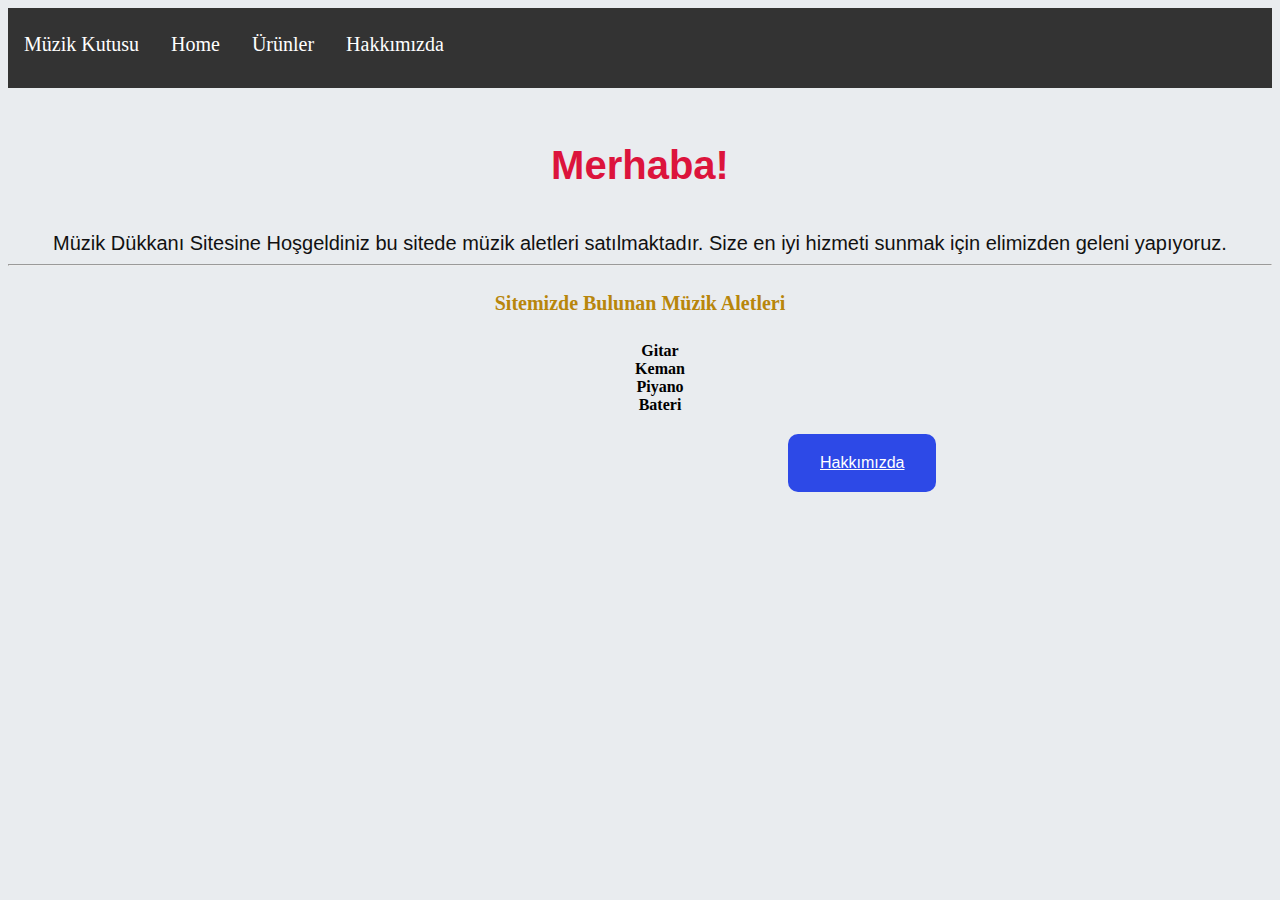
<file: html/index.html>
<!DOCTYPE html>
<html lang="en">
<head>
    <meta charset="UTF-8">
    <meta http-equiv="X-UA-Compatible" content="IE=edge">
    <meta name="viewport" content="width=device-width, initial-scale=1.0">
    <title>MuzikDukkani</title>
    <link rel="stylesheet" href="/css/style.css">
</head>
<body>
    <!-- Nav-Bar -->
    <ul class="ul-nav">
        <li class="li-nav"><a class="li-a" href="#home">Müzik Kutusu</a></li>
        <li class="li-nav"><a class="li-a" href="index.html">Home</a></li>
        <li class="li-nav"><a class="li-a" href="products.html">Ürünler</a></li>
        <li class="li-nav"><a class="li-a" href="about.html">Hakkımızda</a></li>
    </ul>

    <!-- Ana Sayfa Header -->
    <header>
        <h1 class="header" style="text-align: center;">
            Merhaba!
        </h1>
    </header>
    <!-- Ana Sayfa Açıklama  -->
    <article class="article-home">
        <p>
            Müzik Dükkanı Sitesine Hoşgeldiniz bu sitede müzik aletleri satılmaktadır. Size en iyi hizmeti sunmak için elimizden geleni yapıyoruz.
        </p>
    </article>
    <hr>
    <!-- Ana Sayfa Ürünler -->
    <section>
        <h4 class="section-home">
            Sitemizde Bulunan Müzik Aletleri
        </h4>
        <div>
            <strong><ul class="ul-section">
                <li >Gitar</li>
                <li>Keman</li>
                <li>Piyano</li>
                <li>Bateri</li>
            </ul></strong>
        </div>
        
    </section>
    <button class="but-abo"><a style="color: white;" href="/about.html">Hakkımızda</a></button>


</body>
</html>
</file>
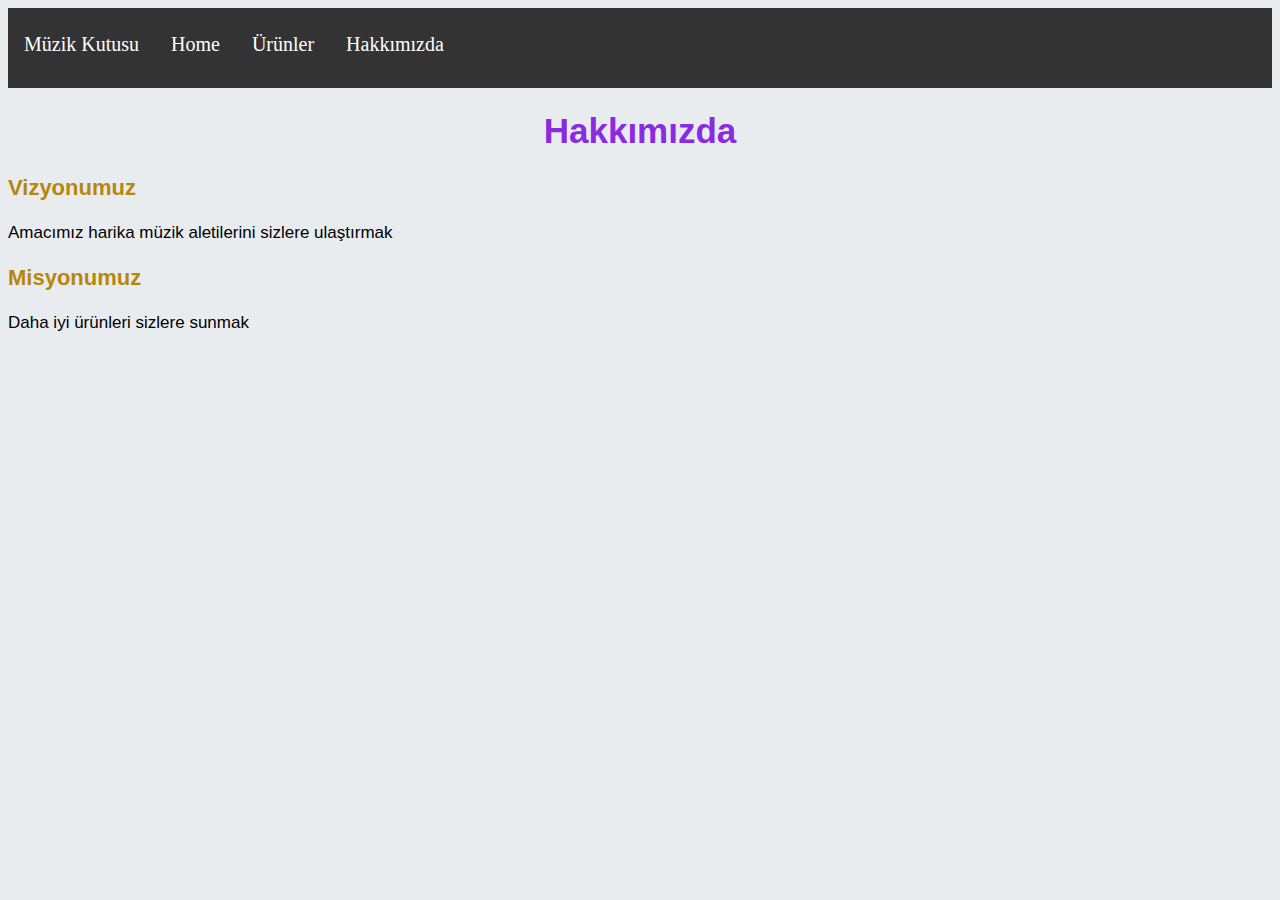
<file: html/about.html>
<!DOCTYPE html>
<html lang="en">
<head>
    <meta charset="UTF-8">
    <meta http-equiv="X-UA-Compatible" content="IE=edge">
    <meta name="viewport" content="width=device-width, initial-scale=1.0">
    <title>Hakkımızda</title>
    <link rel="stylesheet" href="/css/style.css">
</head>
<body>
    <ul class="ul-nav">
        <li class="li-nav"><a class="li-a" href="#home">Müzik Kutusu</a></li>
        <li class="li-nav"><a class="li-a" href="index.html">Home</a></li>
        <li class="li-nav"><a class="li-a" href="products.html">Ürünler</a></li>
        <li class="li-nav"><a class="li-a" href="about.html">Hakkımızda</a></li>
    </ul>

    <h1 class="about-h1">
        Hakkımızda
    </h1>

    <h3 class="about-h3">
        Vizyonumuz
    </h3>

    <p style="font-size: 17px; font-family: 'Lucida Sans', 'Lucida Sans Regular', 'Lucida Grande', 'Lucida Sans Unicode', Geneva, Verdana, sans-serif;">
        Amacımız harika müzik aletilerini sizlere ulaştırmak
    </p>

    <h3 class="about-h3">
        Misyonumuz
    </h3>

    <p style="font-size: 17px; font-family: 'Lucida Sans', 'Lucida Sans Regular', 'Lucida Grande', 'Lucida Sans Unicode', Geneva, Verdana, sans-serif;">
        Daha iyi ürünleri sizlere sunmak 
    </p>


</body>
</html>
</file>
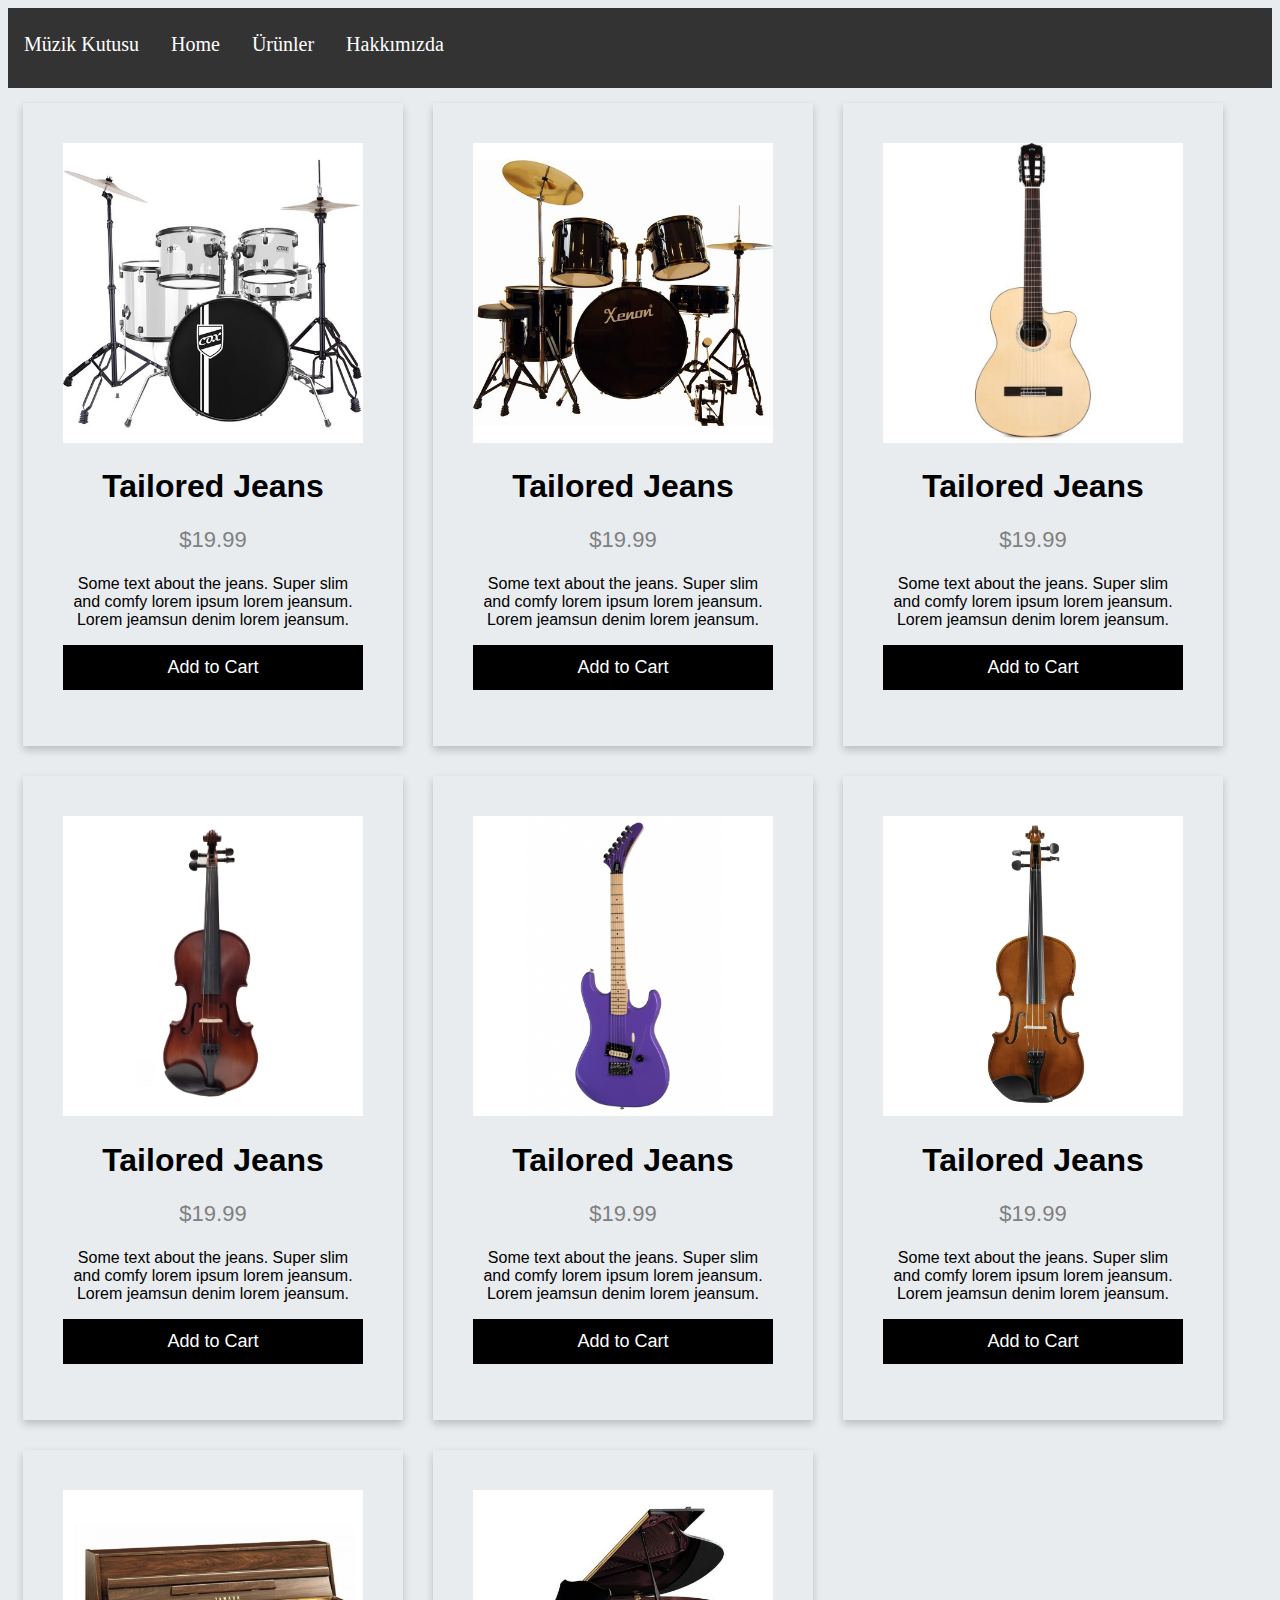
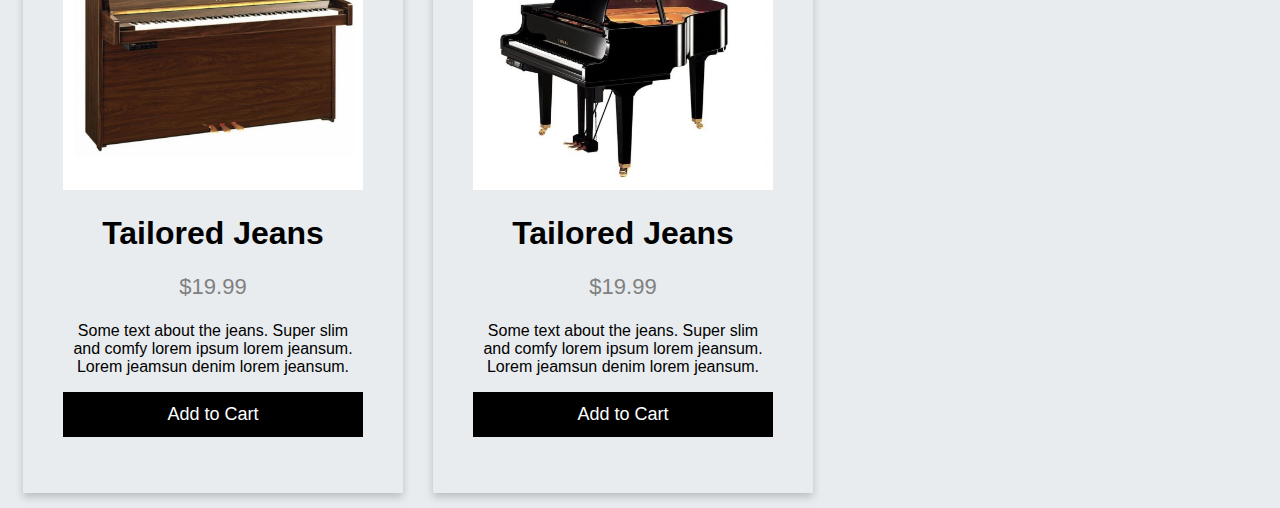
<file: html/products.html>
<!DOCTYPE html>
<html lang="en">
<head>
    <meta charset="UTF-8">
    <meta http-equiv="X-UA-Compatible" content="IE=edge">
    <meta name="viewport" content="width=device-width, initial-scale=1.0">
    <title>Product</title>
    <link rel="stylesheet" href="/css/product.css">
</head>
<body>

    <div class="container mt-3">
        <div class="row">
            <div class="col-md-8">
                <!-- Nav-Bar -->
    <ul class="ul-nav">
        <li class="li-nav"><a class="li-a" href="#home">Müzik Kutusu</a></li>
        <li class="li-nav"><a class="li-a" href="index.html">Home</a></li>
        <li class="li-nav"><a class="li-a" href="products.html">Ürünler</a></li>
        <li class="li-nav"><a class="li-a" href="about.html">Hakkımızda</a></li>
    </ul>
            </div>
        </div>
    </div>
    

    <div class="container mt-3">
        <div class="row mt-3">
            <div class="col-md-8">
                <div class="card">
                    <img src="/image/110000195959054.jpg" alt="Denim Jeans" style="width:100%">
                    <h1>Tailored Jeans</h1>
                    <p class="price">$19.99</p>
                    <p>Some text about the jeans. Super slim and comfy lorem ipsum lorem jeansum. Lorem jeamsun denim lorem jeansum.</p>
                    <p><button>Add to Cart</button></p>
                </div>
            </div>
        </div>
    </div>

    <div class="container">
        <div class="row">
            <div class="col-md-8">
                <div class="card">
                    <img src="/image/9832485257266.jpg" alt="Denim Jeans" style="width:100%">
                    <h1>Tailored Jeans</h1>
                    <p class="price">$19.99</p>
                    <p>Some text about the jeans. Super slim and comfy lorem ipsum lorem jeansum. Lorem jeamsun denim lorem jeansum.</p>
                    <p><button>Add to Cart</button></p>
                </div>
            </div>
        </div>
    </div>

    <div class="container">
        <div class="row">
            <div class="col-md-8">
                <div class="card">
                    <img src="/image/cordoba-fusion-5-elektro-klasik-gitar-natural-9a42d0b3a600826063f21b66182fd1fe-cd8f4740d3ae596fabd83f666cdd5520-max-pp.jpg" alt="Denim Jeans" style="width:100%">
                    <h1>Tailored Jeans</h1>
                    <p class="price">$19.99</p>
                    <p>Some text about the jeans. Super slim and comfy lorem ipsum lorem jeansum. Lorem jeamsun denim lorem jeansum.</p>
                    <p><button>Add to Cart</button></p>
                </div>
            </div>
        </div>
    </div>

    

    <div class="container">
        <div class="row">
            <div class="col-md-8">
                <div class="card">
                    <img src="/image/fenix-fv44-keman-4-4-228a199b712bd7e3bb92c5183e477f94-d41aad36fa1ab4c04f66d38530079104-max-pp.jpg" alt="Denim Jeans" style="width:100%">
                    <h1>Tailored Jeans</h1>
                    <p class="price">$19.99</p>
                    <p>Some text about the jeans. Super slim and comfy lorem ipsum lorem jeansum. Lorem jeamsun denim lorem jeansum.</p>
                    <p><button>Add to Cart</button></p>
                </div>
            </div>
        </div>
    </div>

    


    <div class="container">
        <div class="row">
            <div class="col-md-8">
                <div class="card">
                    <img src="/image/kramer-baretta-special-elektro-gitar-mor-d3c773677095be3cea9b8c3fdaa72950-02a252421042dc4b968d4498b8dd2af1-large-pp.jpg" alt="Denim Jeans" style="width:100%">
                    <h1>Tailored Jeans</h1>
                    <p class="price">$19.99</p>
                    <p>Some text about the jeans. Super slim and comfy lorem ipsum lorem jeansum. Lorem jeamsun denim lorem jeansum.</p>
                    <p><button>Add to Cart</button></p>
                </div>
            </div>
        </div>
    </div>

    


    <div class="container">
        <div class="row">
            <div class="col-md-8">
                <div class="card">
                    <img src="/image/outlet-mavis-mv012l-4-4-laminated-keman-3ea4175e924e3fb1813f96652de8715d-be497b59b4762077a388716cc1d8b339-max-pp.jpg" alt="Denim Jeans" style="width:100%">
                    <h1>Tailored Jeans</h1>
                    <p class="price">$19.99</p>
                    <p>Some text about the jeans. Super slim and comfy lorem ipsum lorem jeansum. Lorem jeamsun denim lorem jeansum.</p>
                    <p><button>Add to Cart</button></p>
                </div>
            </div>
        </div>
    </div>

    


    <div class="container">
        <div class="row">
            <div class="col-md-8">
                <div class="card">
                    <img src="/image/yamaha-b1sg2-silent-duvar-piyanosu-mat-ceviz-f6b9c2576014a69c7fe242879a91f355-3824132209ba4980ce9f017af4ea7581-max-pp.jpg" alt="Denim Jeans" style="width:100%">
                    <h1>Tailored Jeans</h1>
                    <p class="price">$19.99</p>
                    <p>Some text about the jeans. Super slim and comfy lorem ipsum lorem jeansum. Lorem jeamsun denim lorem jeansum.</p>
                    <p><button>Add to Cart</button></p>
                </div>
            </div>
        </div>
    </div>

    

    <div class="container">
        <div class="row">
            <div class="col-md-8">
                <div class="card">
                    <img src="/image/yamaha-dgb1kenpe-disklavier-akustik-kuyruklu-piyano-d9d2b87e08bf82a51908f15f7286753e-abdc990bf6ebadaeaeccfc056ab83643-max-pp.jpg" alt="Denim Jeans" style="width:100%">
                    <h1>Tailored Jeans</h1>
                    <p class="price">$19.99</p>
                    <p>Some text about the jeans. Super slim and comfy lorem ipsum lorem jeansum. Lorem jeamsun denim lorem jeansum.</p>
                    <p><button>Add to Cart</button></p>
                </div>
            </div>
        </div>
    </div>

    

</body>
</html>
</file>
<file: css/style.css>
body{
    background-color:#E9ECEF ;
}

 .ul-nav {
    list-style-type: none;
    height: 80px;
    margin: 0;
    padding: 0;
    overflow: hidden;
    background-color: #333;
  }
  
  .li-nav {
    float: left;
  }
  
  .li-a {
    display: block;
    color: white;
    font-size: 20px;
    text-align: center;
    padding: 25px 16px;
    text-decoration: none;
  }
  

.header{
        color: crimson;
        font-family: 'Franklin Gothic Medium', 'Arial Narrow', Arial, sans-serif;
        text-align: center;
        padding: 50px;
        text-decoration: none;
        font-size: 40px; 
        line-height: 1px;
        border-radius: 4px;
}

.article-home{
    color: #111;
    font-family: Verdana, Geneva, Tahoma, sans-serif;
    text-align: center;
    font-size: 20px;
    padding: -15px;
    line-height: 1px;

}

.section-home{
    color: darkgoldenrod;
    text-align: center;
    font-size: 20px;
    font-family: 'Times New Roman', Times, serif;
} 

.ul-section{
    list-style: none;
    text-align: center;
}

.but-abo{
    background-color: #2d49e7; /* Green */
    border: none;
    border-radius: 10px;
    color: white;
    padding: 20px 32px;
    text-align: center;
    text-decoration: none;
    display: inline-block;
    font-size: 16px;
    margin: 4px 2px;
    margin-left: 780px;
    cursor: pointer;
    -webkit-transition-duration: 0.4s; /* Safari */
    transition-duration: 0.4s;
}
.but-abo:hover{
    box-shadow: 0 12px 16px 0 rgba(0,0,0,0.24),0 17px 50px 0 rgba(0,0,0,0.19);
}

.about-h1{
  color: blueviolet;
  font-size: 35px;
  font-family: 'Franklin Gothic Medium', 'Arial Narrow', Arial, sans-serif;
  text-align: center;
}

.about-h3{
  color: darkgoldenrod;
  font-size: 22px;
  font-family: 'Franklin Gothic Medium', 'Arial Narrow', Arial, sans-serif;
  
}
</file>
<file: css/product.css>
.card {
    box-shadow: 0 4px 8px 0 rgba(0, 0, 0, 0.2);
    max-width: 300px;
    margin: 15px;
    padding: 40px;
    text-align: center;
    font-family: arial;
    display: block;
    float: left;
  }
  
  .price {
    color: grey;
    font-size: 22px;
  }
  
  .card button {
    border: none;
    outline: 0;
    padding: 12px;
    color: white;
    background-color: #000;
    text-align: center;
    cursor: pointer;
    width: 100%;
    font-size: 18px;
  }
  
  .card button:hover {
    opacity: 0.7;
  }

  body{
    background-color:#E9ECEF ;
}

 .ul-nav {
    list-style-type: none;
    height: 80px;
    margin: 0;
    padding: 0;
    overflow: hidden;
    background-color: #333;
  }
  
  .li-nav {
    float: left;
  }
  
  .li-a {
    display: block;
    color: white;
    font-size: 20px;
    text-align: center;
    padding: 25px 16px;
    text-decoration: none;
  }
</file>
